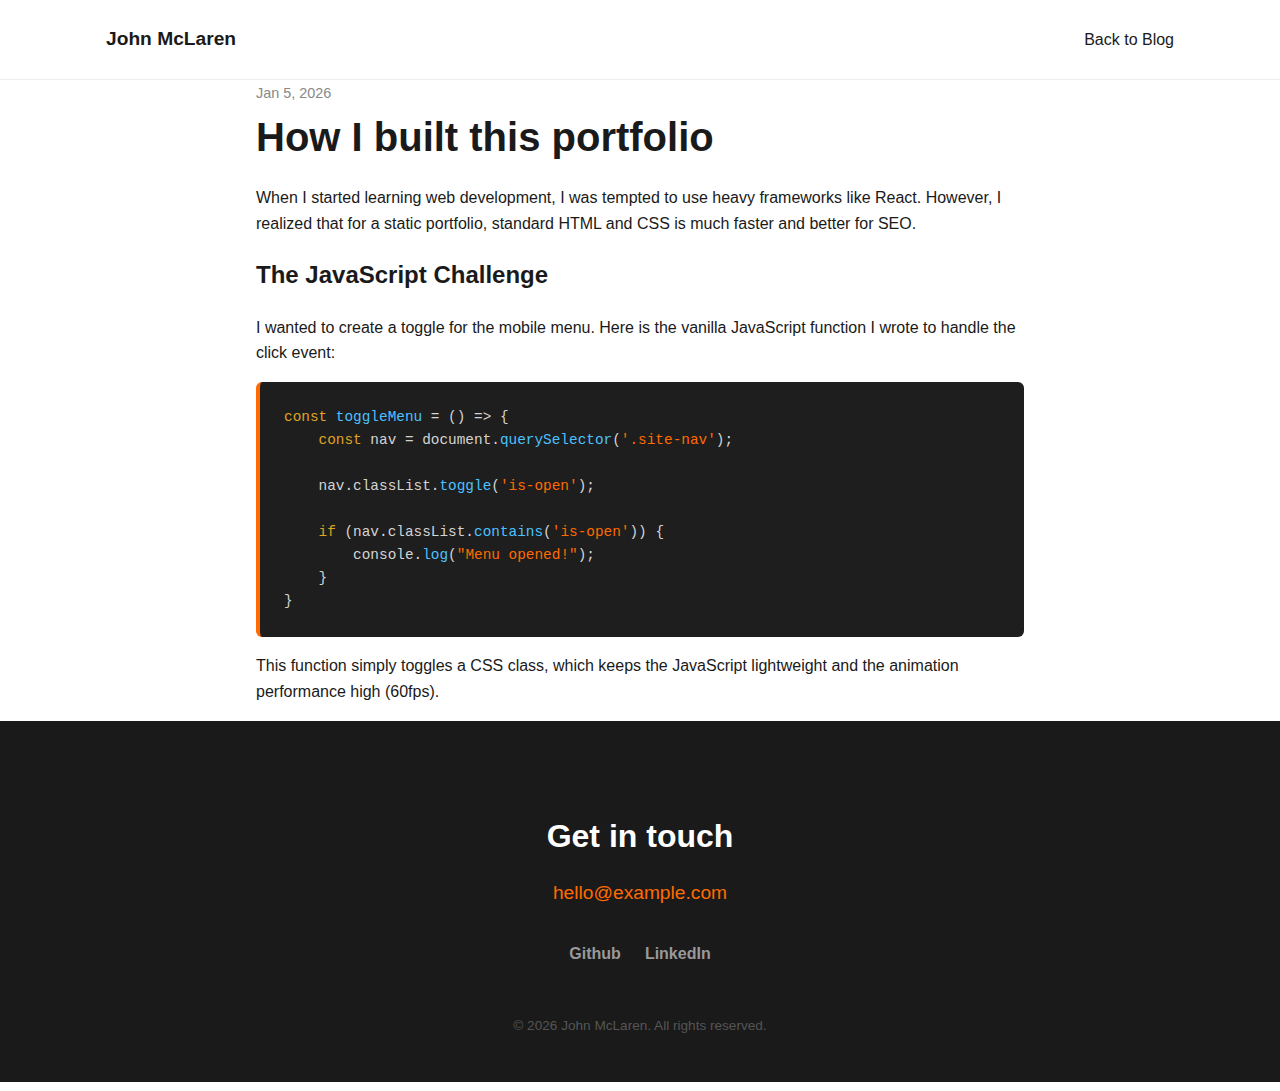
<file: blog-post-1.html>
<!DOCTYPE html>
<html lang="en">
<head>
    <meta charset="UTF-8">
    <meta name="viewport" content="width=device-width, initial-scale=1.0">
    <title>How I Built This Portfolio | Blog</title>
    <link rel="stylesheet" href="css/style.css">
</head>
<body>

    <header class="site-header">
        <div class="container">
            <a href="index.html" class="logo">John McLaren</a>
            <nav class="site-nav">
                <ul>
                    <li><a href="blog.html">Back to Blog</a></li>
                </ul>
            </nav>
        </div>
    </header>

    <main>
        <article class="blog-post-content">
            <div class="container" style="max-width: 800px;"> <header class="post-header">
                    <span class="blog-date">Jan 5, 2026</span>
                    <h1 class="project-title">How I built this portfolio</h1>
                </header>

                <div class="post-body">
                    <p>
                        When I started learning web development, I was tempted to use heavy frameworks like React. 
                        However, I realized that for a static portfolio, standard HTML and CSS is much faster 
                        and better for SEO.
                    </p>

                    <h2>The JavaScript Challenge</h2>
                    <p>
                        I wanted to create a toggle for the mobile menu. Here is the vanilla JavaScript function 
                        I wrote to handle the click event:
                    </p>

                    <pre class="code-block"><code><span class="code-selector">const</span> <span class="code-prop">toggleMenu</span> = () => {
    <span class="code-selector">const</span> nav = document.<span class="code-prop">querySelector</span>(<span class="code-val">'.site-nav'</span>);
    
    nav.classList.<span class="code-prop">toggle</span>(<span class="code-val">'is-open'</span>);
    
    <span class="code-selector">if</span> (nav.classList.<span class="code-prop">contains</span>(<span class="code-val">'is-open'</span>)) {
        console.<span class="code-prop">log</span>(<span class="code-val">"Menu opened!"</span>);
    }
}</code></pre>

                    <p>
                        This function simply toggles a CSS class, which keeps the JavaScript lightweight 
                        and the animation performance high (60fps).
                    </p>
                </div>

            </div>
        </article>
    </main>

    <footer id="contact" class="site-footer">
        <div class="container">

            <div class="footer-content">
                <h2 class="footer-title">Get in touch</h2>
                <a href="mailto:hello@example.com" class="email-link">hello@example.com</a>

                <ul class="social-list">
                    <li><a href="#">Github</a></li>
                    <li><a href="#">LinkedIn</a></li>
                </ul>
            </div>

            <p class="copyright">&copy; 2026 John McLaren. All rights reserved.</p>
        </div>
    </footer>

</body>
</html>
</file>
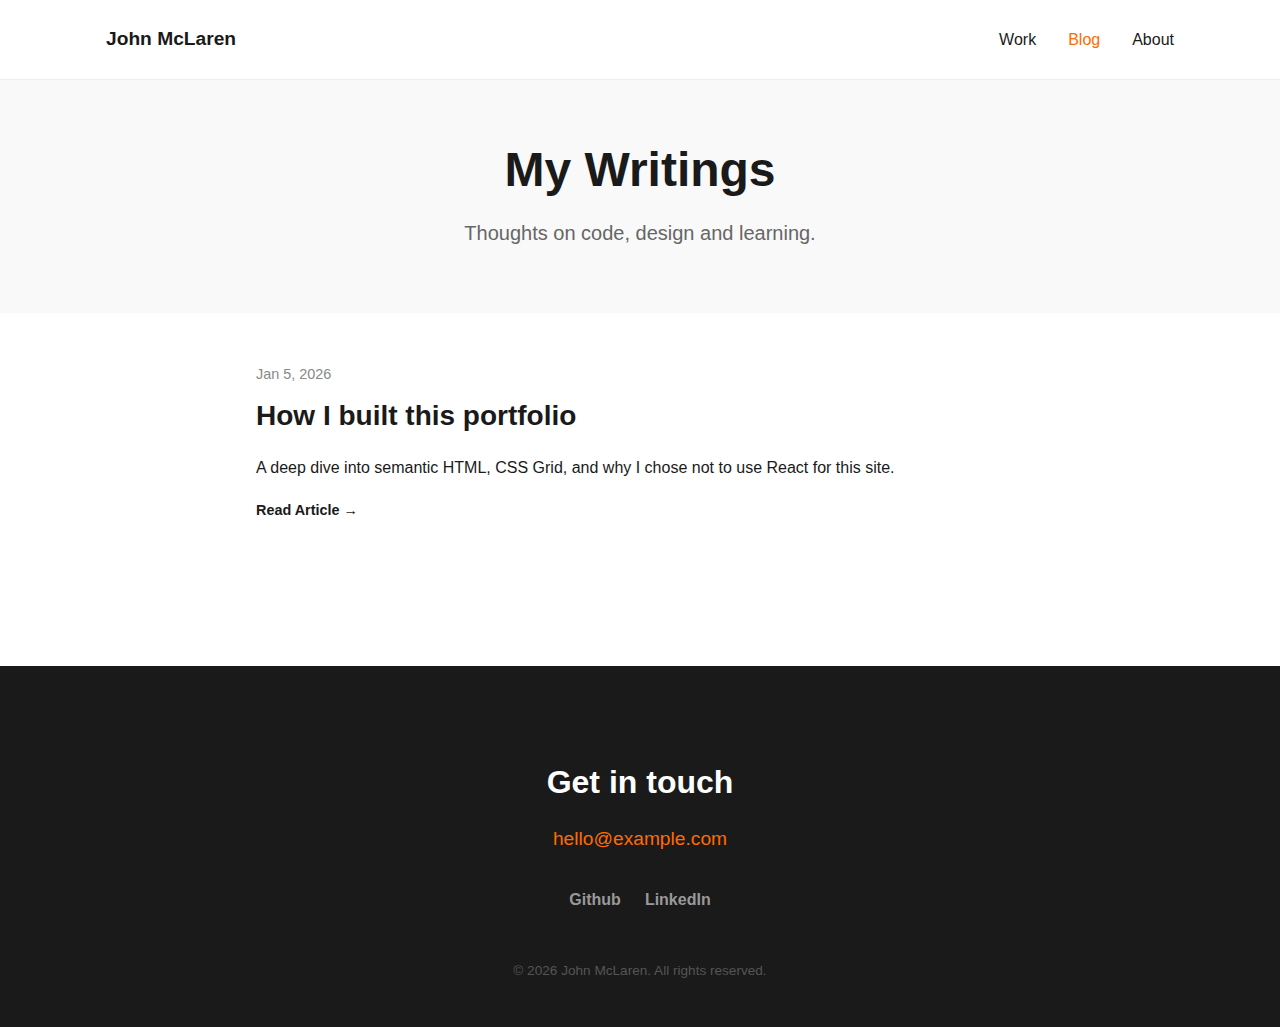
<file: blog.html>
<!DOCTYPE html>
<html lang="en">
<head>
    <meta charset="UTF-8">
    <meta name="viewport" content="width=device-width, initial-scale=1.0">
    <title>Blog | John McLaren</title>
    <link rel="stylesheet" href="css/style.css">
</head>
<body>

    <header class="site-header">
        <div class="container">
            <a href="index.html" class="logo">John McLaren</a>
            <nav class="site-nav">
                <ul>
                    <li><a href="index.html#work">Work</a></li>
                    <li><a href="blog.html" style="color: var(--color-orange);">Blog</a></li> <li><a href="index.html#about">About</a></li>
                </ul>
            </nav>
        </div>
    </header>

    <main>
        <section class="page-header">
            <div class="container">
                <h1 class="hero-title">My Writings</h1>
                <p class="hero-subtitle">Thoughts on code, design and learning.</p>
            </div>
        </section>

        <section class="blog-list-section">
            <div class="container">
                
                <article class="blog-preview">
                    <span class="blog-date">Jan 5, 2026</span>
                    <h2><a href="blog-post-1.html">How I built this portfolio</a></h2>
                    <p>
                        A deep dive into semantic HTML, CSS Grid, and why I chose not to use React for this site.
                    </p>
                    <a href="blog-post-1.html" class="text-link">Read Article &rarr;</a>
                </article>

                
            </div>
        </section>
    </main>

    <footer id="contact" class="site-footer">
        <div class="container">

            <div class="footer-content">
                <h2 class="footer-title">Get in touch</h2>
                <a href="mailto:hello@example.com" class="email-link">hello@example.com</a>

                <ul class="social-list">
                    <li><a href="#">Github</a></li>
                    <li><a href="#">LinkedIn</a></li>
                </ul>
            </div>

            <p class="copyright">&copy; 2026 John McLaren. All rights reserved.</p>
        </div>
    </footer>

</body>
</html>
</file>
<file: css/style.css>
/* RESET CODE */

html {
    scroll-behavior: smooth;
}

:root {
    /* My Colours */
    --color-orange: #ff6b00;
    --color-dark: #1a1a1a;
    --color_light: #ffffff;

    /* spacing */
    --width-container: 1100px;
}

/* makes sure padding doesn't make boxes wider than we want */
* {
    box-sizing: border-box;
}

/* remove default margins */
body, ul, h1 {
    margin: 0;
    padding: 0;
}

/* default font */
body {
    font-family: sans-serif;
    color: var(--color-dark);
    line-height: 1.6;
}

/* remove bullets */
ul {
    list-style: none;
}

/* remove link underline */
a {
    text-decoration: none;
    color: inherit; /* uses parent colour */
}


/* ----UTILITIES---- */

.container {
    max-width: var(--width-container);
    margin: 0 auto; /* sets top/bottom to 0 and left/right to auto */
    padding: 0 1rem; /* adds space for mobile */
}

/* ----HEADER---- */

.site-header {
    padding: 1.5rem 0; /* vertical spacing */
    border-bottom: 1px solid #eee; /* light divider line */
    position: relative;
}

/*  use the .container inside the header for layout */

.site-header .container {
    display: flex;
    justify-content: space-between; /* pushes logo left, Nav right */
    align-items: center; /* aligns vertically */
}

.logo {
    font-weight: bold;
    font-size: 1.2rem;
}

/*  turn list into a row */
.site-nav ul {
    display: flex;
    gap: 2rem;
}

/* orange hover effect */
.site-nav a {
    transition: color 0.2s;
}

.site-nav a:hover {
    color: var(--color-orange);
}

/* ----HERO SECTION---- */

.hero {
    padding: 4rem 0; /* roomy top/bottom */
}

.hero-title {
    font-size: 3rem;
    line-height: 1.1;
    margin-bottom: 1rem;
    max-width: 800px;
}

/* makes highlighted text orange */
.highlight {
color: var(--color-orange);
}

.hero-subtitle {
    font-size: 1.25rem;
    color: #666;
    margin-bottom: 2rem;
    max-width: 600px;
}

/* ----BUTTONS---- */

.btn {
    display: inline-block; /* lets me add padding/margins */
    background-color: var(--color-dark);
    color: var(--color_light);
    padding: 0.8rem 1.5rem;
    border-radius: 4px;
    font-weight: bold;
    transition: background-color 0.2s;
}

.btn:hover {
    background-color: var(--color-orange);
}

/* ----WORK SECTION---- */

.work-section {
    padding: 4rem 0;
    background-color: #f9f9f9;
}

.section-title {
    font-size: 2rem;
    margin-bottom: 2rem;
}

/* GRID */
.project-grid {
    display: grid;
    grid-template-columns: repeat(auto-fit, minmax(300px, 1fr)); /* This line creates columns that are at least 300px wide, 
       but stretch to fill space if available. */
    gap: 2rem;
}

/* ----CARD STYLING---- */

.project-card {
    background: var(--color_light);
    border: 1px solid #eee;
    padding: 1.5rem;
    border-radius: 8px;
    transition: transform 0.2s;
}
/* card hover */
.project-card:hover {
    transform: translate(-1.5px);
    border-color: var(--color-orange);
}

.project-card h3 {
    margin-bottom: 0.5rem;
}

.project-card p {
    color: #666;
    margin-bottom: 1rem;
    font-size: 0.95rem;
}

.text-link {
    font-weight: bold;
    font-size: 0.9rem;
    color: var(--color-dark);
}

.text-link:hover {
    color: var(--color-orange);
}

/* ----BLOG SECTION---- */

.blog-section {
    padding: 4rem 0;
}

.blog-post {
    margin-bottom: 3rem;
    border-bottom: 1px solid #eee;
    padding-bottom: 2rem;
}

/* remove line from last item */
.blog-post:last-child {
    border-bottom: none;
}

.blog-header {
    display: flex;
    justify-content: space-between;
    align-items: baseline;
    margin-bottom: 1rem;
}

.blog-date {
    color: #888;
    font-size: 0.9rem;
}

/* CODE SNIPPET */

.code-block {
    background-color: #1e1e1e;
    color: #d4d4d4;
    padding: 1.5rem;
    border-radius: 6px;
    font-family: 'Courier New', Courier, monospace;
    font-size: 0.9rem;
    overflow-x: auto;
    border-left: 4px solid var(--color-orange);
}

/* syntax highlight */
.code-selector {
    color: #dfa324;
}

.code-prop {
    color: #4dc1ff;
}
.code-val {
    color: var(--color-orange);
}

/* ----FOOTER---- */

.site-footer {
    background-color: var(--color-dark);
    color: #ffff;
    padding: 4rem 0 2rem;
    text-align: center;
}

.footer-title {
    font-size: 2rem;
    margin-bottom: 1rem
}

.email-link {
   font-size: 1.2rem;
   color: var(--color-orange); 
   /* border-bottom: 1px solid var(--color-orange); */
   padding-bottom: 2px;
}

.email-link:hover {
    color: #fff;
    border-color: #fff;
}

.social-list {
    display: flex;
    justify-content: center;
    gap: 1.5rem;
    margin: 2rem 0;
}

.social-list a {
    color: #999;
    font-weight: bold;
    transition: color 0.2s;
}

.social-list a:hover {
    color: #fff;
}

.copyright {
    color: #555;
    font-size: 0.85rem;
    margin-top: 3rem;
}

/* ---- PROJECT PAGES */

.project-hero {
    padding: 4rem 0 2rem;
    text-align: center;
}

.project-title {
    font-size: 2.5rem;
    margin-bottom: 0.5rem;
}

.project-tagline {
    font-size: 1.25rem;
    color: #666;
    margin-bottom: 2rem;
}

.project-banner {
    width: 100%;
    height: 300px;
    background-color: #ddd;
    border-radius: 8px;
    margin-bottom: 3rem;
}

/* 2 columns - sidebar and story */
.project-layout {
    display: grid;
    grid-template-columns: 250px 1fr; /* Sidebar is 250px, Content takes the rest (1fr) */
    gap: 4rem;
    padding-bottom: 4rem;
}

/* sidebar style */
.sidebar-block {
    margin-bottom: 2rem;
}

.sidebar-block h3 {
    font-size: 0.9rem;
    text-transform: uppercase;
    letter-spacing: 1px;
    color: #888;
    margin-bottom: 1rem;
}

.tech-list li {
    margin-bottom: 0.5rem;
    position: relative;
    padding-left: 1rem;
}
.tech-list li::before {
    content: "•";
    color: var(--color-orange);
    position: absolute;
    left: 0;
}

/* Story style */
.project-story h2 {
    font-size: 1.5rem;
    margin-top: 2rem;
    margin-bottom: 1rem;
}

.project-story p {
    margin-bottom: 1.5rem;
    line-height: 1.7;
}

/* story image */
.image-placeholder {
    width: 100%;
    height: 200px;
    background-color: #f0f0f0;
    border-radius: 4px;
    border: 1px solid #eee;
}

figcaption {
    text-align: center;
    font-size: 0.85rem;
    color: #888;
    margin-top: 0.5rem;
}

/* ----RESPONSIVE FIX */
/* If screen is smaller than 768px (Tablet/Mobile) */
@media (max-width: 768px) {
    .project-layout {
    grid-template-columns: 1fr; /* Stacks in 1 column */
    gap: 2rem;
    }

    .project-banner {
        height: 200px; /* Smaller banner on phones */
    }
}

/* ----IMAGES---- */

.project-img {
    width: 100%;
    height: 200px;
    object-fit: cover;
    border-radius: 4px;
    border: 1px solid #eee;
    margin-bottom: 1rem;
}

/* Project hero banner */
.project-banner-img {
    width: 100%;
    height: 400px;
    object-fit: cover;
    border-radius: 8px;
    margin-bottom: 3rem;
    display: block;
}

.project-story-img {
    width: 100%;
    height: auto;
    border: 1px solid #eee;
    border-radius: 4px;
    margin-top: 1rem;
}

/* Mobile Tweak */
@media (max-width: 768px) {
    .project-banner-img {
        height: 200px; /* Shorter on phones so it doesn't take up whole screen */
    }
}

/* button secondary action */
.btn-outline {
    background-color: transparent; /* See-through background */
    border: 2px solid var(--color-dark); /* Thick dark border */
    color: var(--color-dark);
}

.btn-outline:hover {
    background-color: transparent;
    border-color: var(--color-orange);
    color: var(--color-orange);
}

/* ----ABOUT---- */

.about-section {
    padding: 4rem 0;
    background-color: #fff;
}

.about-layout {
    display: grid;
    grid-template-columns: 1fr 1fr;
    gap: 4rem;
    align-items: start;
}

.about-text p {
    margin-bottom: 1.5rem;
    color: #555;
    font-size: 1.1rem;
}

.about-skills h3 {
    margin-bottom: 1.5rem;
    font-size: 1.25rem;
}

/* Skills pills */
.skills-list {
    display: flex;
    flex-wrap: wrap;
    gap: 0.8rem;
}

.skills-list li {
    background-color: #f4f4f4;
    padding: 0.5rem 1rem;
    border-radius: 50px;
    font-size: 0.9rem;
    font-weight: 500;
    color: var(--color-dark);
    border: 1px solid #eee;
    transition: all 0.2s ease;
}

.skills-list li:hover {
    background-color: var(--color-orange);
    color: #fff;
    border-color: var(--color-orange);
    /* transform: translateY(-1px); */
}

/* ---- MOBILE RESPONSIVENESS ---- */
@media (max-width: 768px) {
    .about-layout {
        grid-template-columns: 1fr; /* Stack into 1 column on phones */
        gap: 2rem;
    }
}

/* ---- BLOG INDEX PAGE ---- */

.page-header {
    padding: 4rem 0 2rem;
    text-align: center;
    background-color: #f9f9f9; /* Slight grey background for the header area */
    margin-bottom: 3rem;
}

/* Fix alignment for BOTH Title and Subtitle on the Blog page */
.page-header .hero-title,
.page-header .hero-subtitle {
    margin-left: auto;
    margin-right: auto;
}

.blog-list-section {
    padding-bottom: 4rem;
    max-width: 800px; /* Keeps the reading line-length comfortable */
    margin: 0 auto;   /* Centres the whole section */
}

.blog-preview {
    margin-bottom: 3rem;
    border-bottom: 1px solid #eee;
    padding-bottom: 2rem;
}

.blog-preview:last-child {
    border-bottom: none;
}

.blog-preview h2 {
    font-size: 1.75rem;
    margin: 0.5rem 0 1rem;
}

.blog-preview h2 a {
    color: var(--color-dark);
    transition: color 0.2s;
}

.blog-preview h2 a:hover {
    color: var(--color-orange);
}

/* ---- MOBILE NAVIGATION ---- */

/* 1. Default State (Desktop): Hide the hamburger button */
.mobile-toggle {
    display: none;
    background: transparent;
    border: none;
    cursor: pointer;
    padding: 0.5rem;
}

.hamburger-line {
    display: block;
    width: 25px;
    height: 3px;
    background-color: var(--color-dark);
    margin: 5px 0;
    border-radius: 2px;
}

/* 2. Mobile State: Show button, hide menu */
@media (max-width: 768px) {
    
    .mobile-toggle {
        display: block; /* Show the button on phones */
    }

    .site-nav {
        display: none; /* Hide the links by default */
        position: absolute;
        top: 100%; /* Push it to the bottom of the header */
        left: 0;
        right: 0;
        background-color: #fff;
        border-bottom: 1px solid #eee;
        padding: 1rem;
        box-shadow: 0 4px 6px rgba(0,0,0,0.1);
        z-index: 1000;
    }

    .site-nav ul {
        flex-direction: column; /* Stack links vertically */
        gap: 1.5rem;
        text-align: center;
    }

    /* 3. The "Open" State (We will toggle this class with JS) */
    .site-nav.is-open {
        display: block !important;
    }
}
</file>
